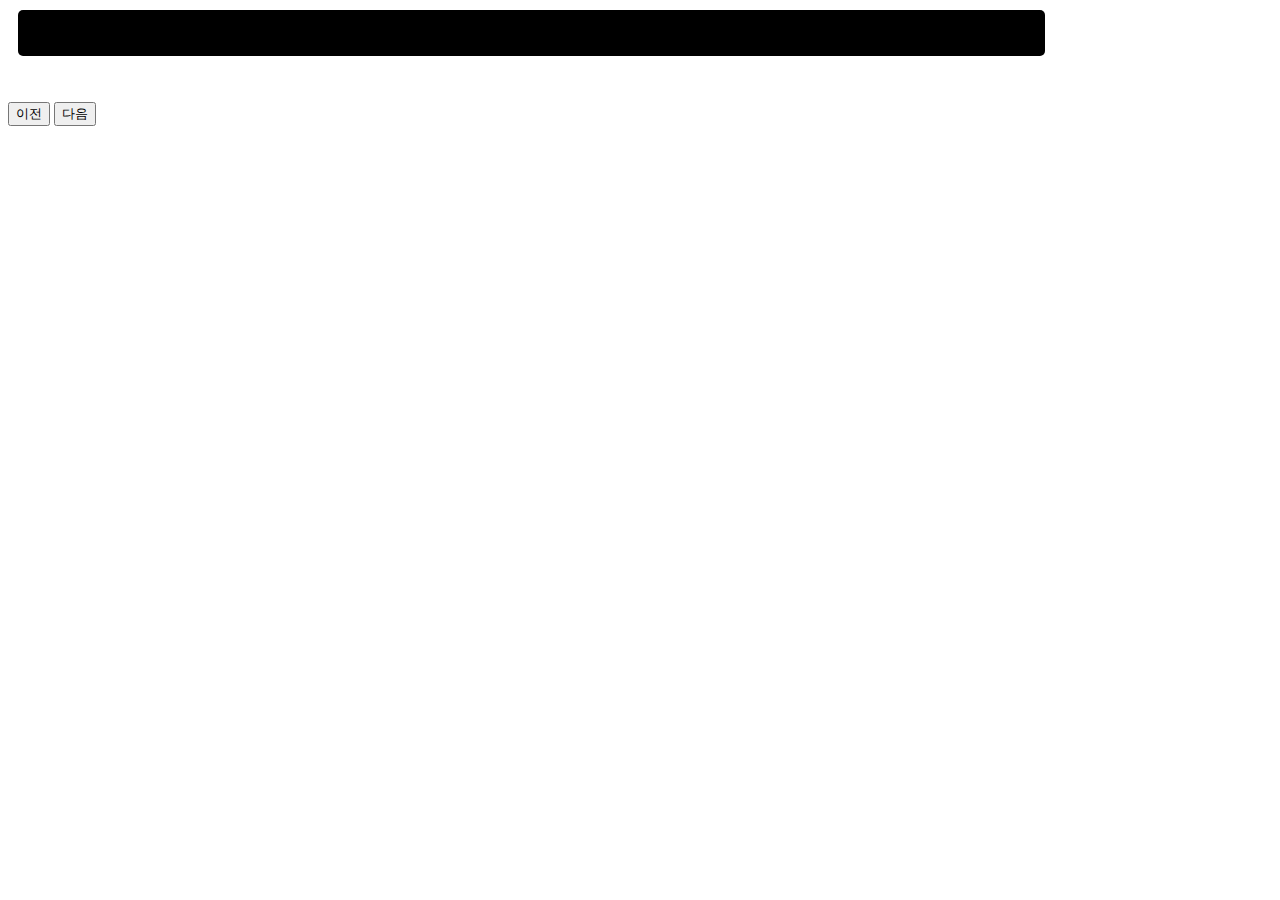
<file: progress.html>
<!DOCTYPE html>
<html lang="en">
<head>
    <meta charset="UTF-8">
    <meta http-equiv="X-UA-Compatible" content="IE=edge">
    <meta name="viewport" content="width=device-width, initial-scale=1.0">
    <title>Progress example</title>
    <link rel="stylesheet" href="progress.css">
</head>
<body>
    <div class="progress-bar">
        <span style="width: 0%"></span>
    </div>

    <br/>
    <br/>
    <button id="prev">이전</button>
    <button id="next">다음</button>

    <script type="module" src="progress.js"></script>
</body>
</html>
</file>
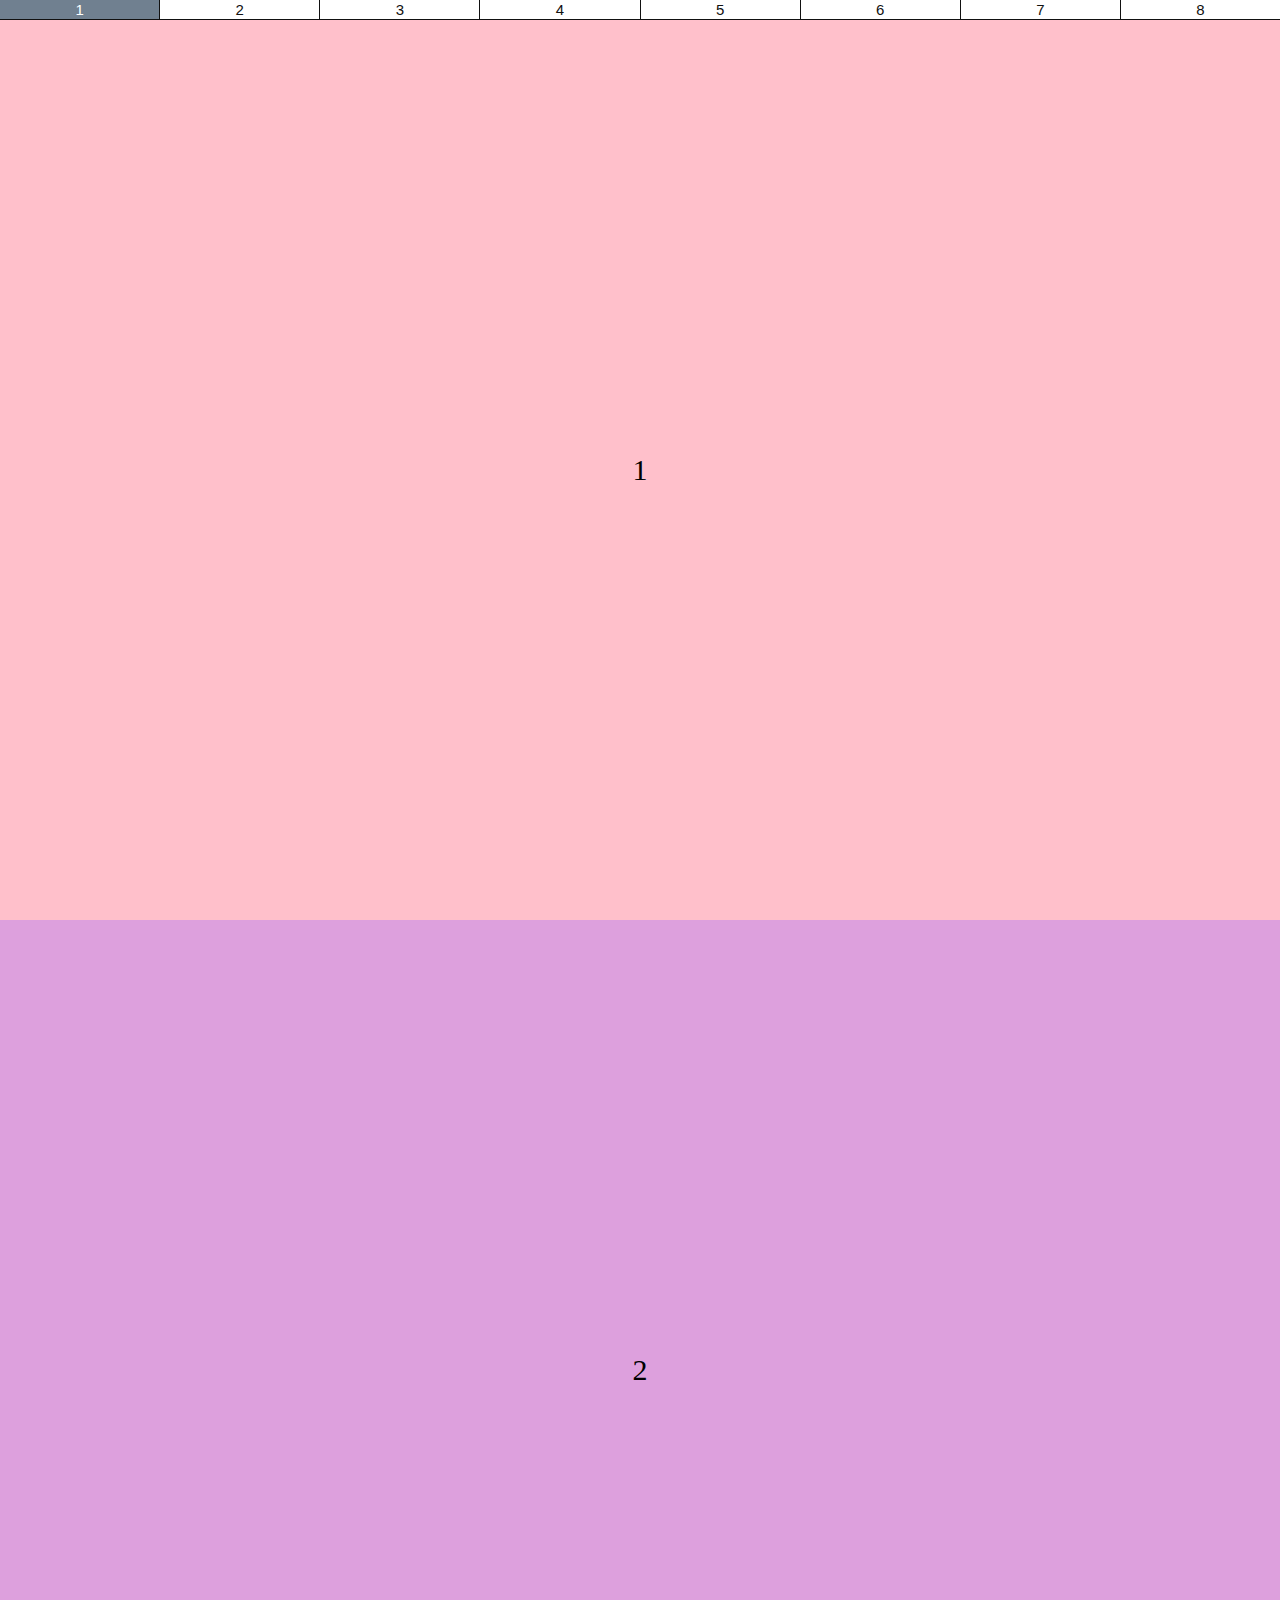
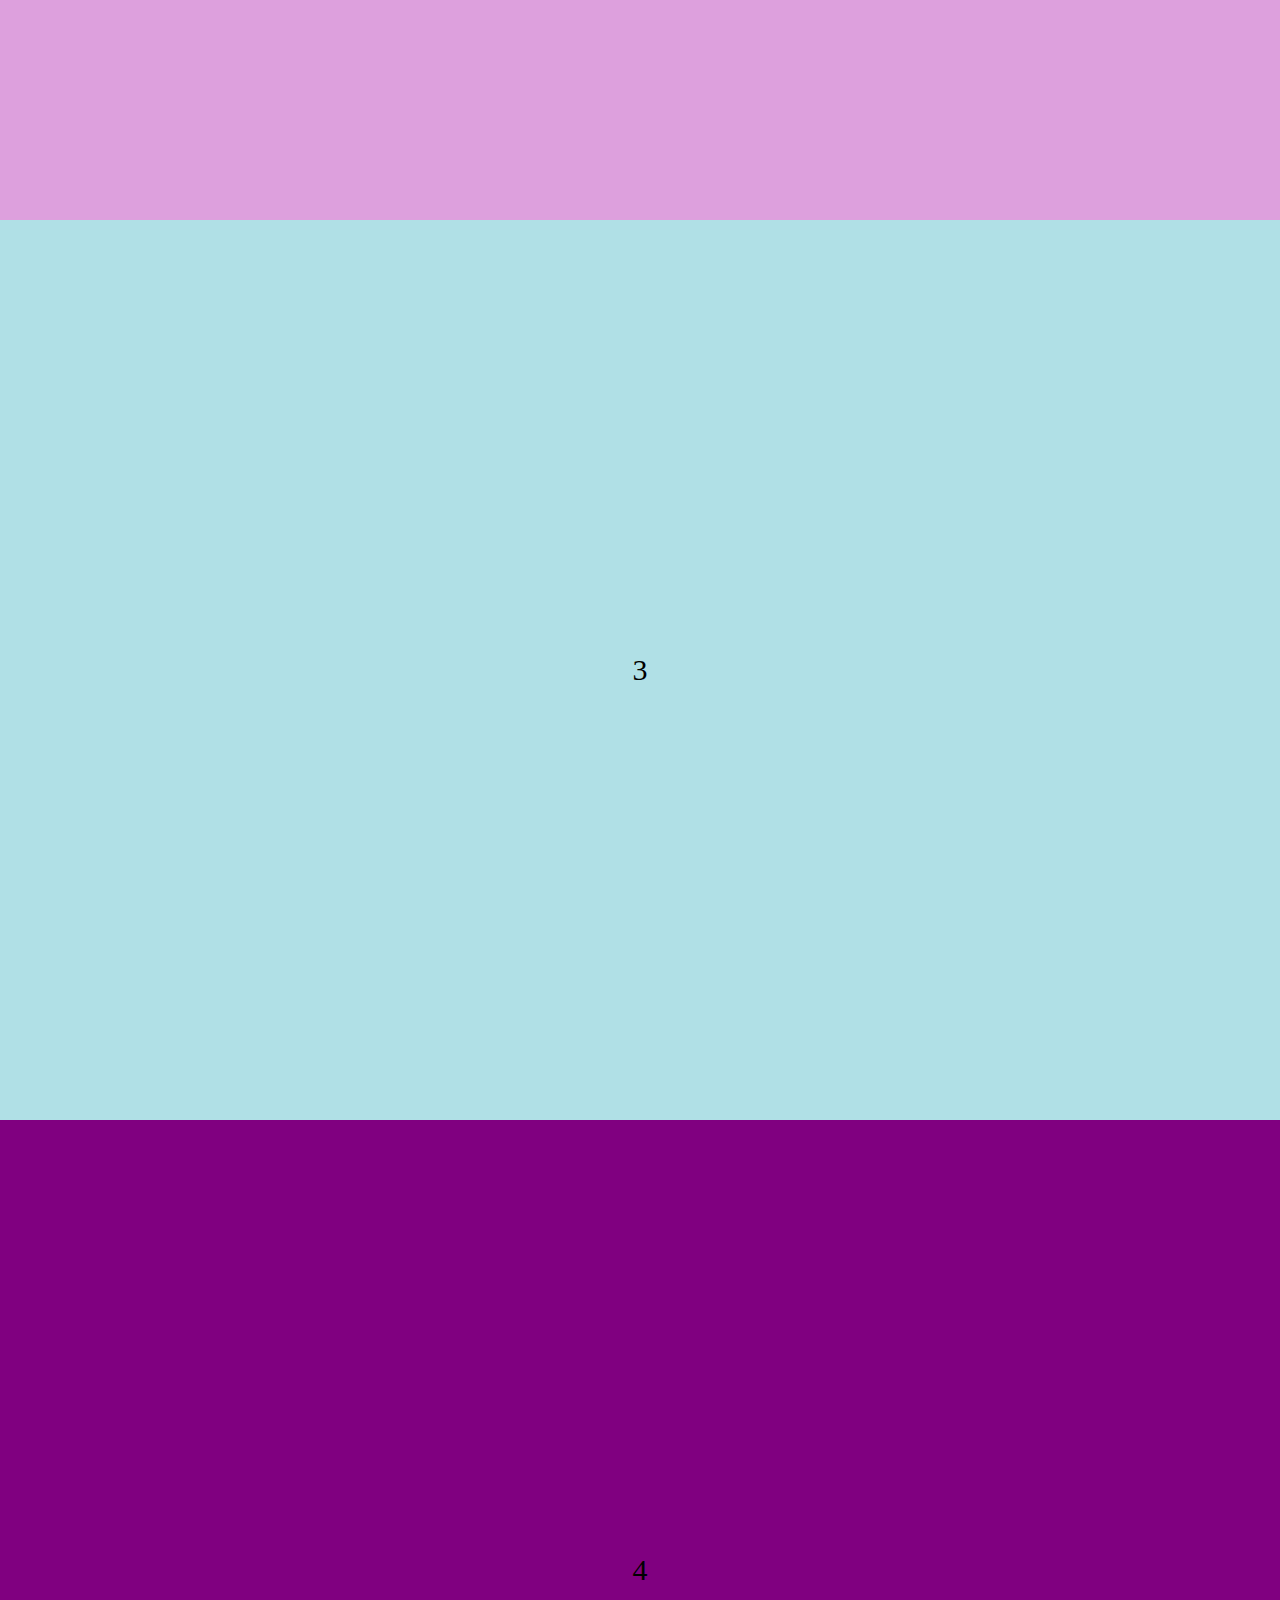
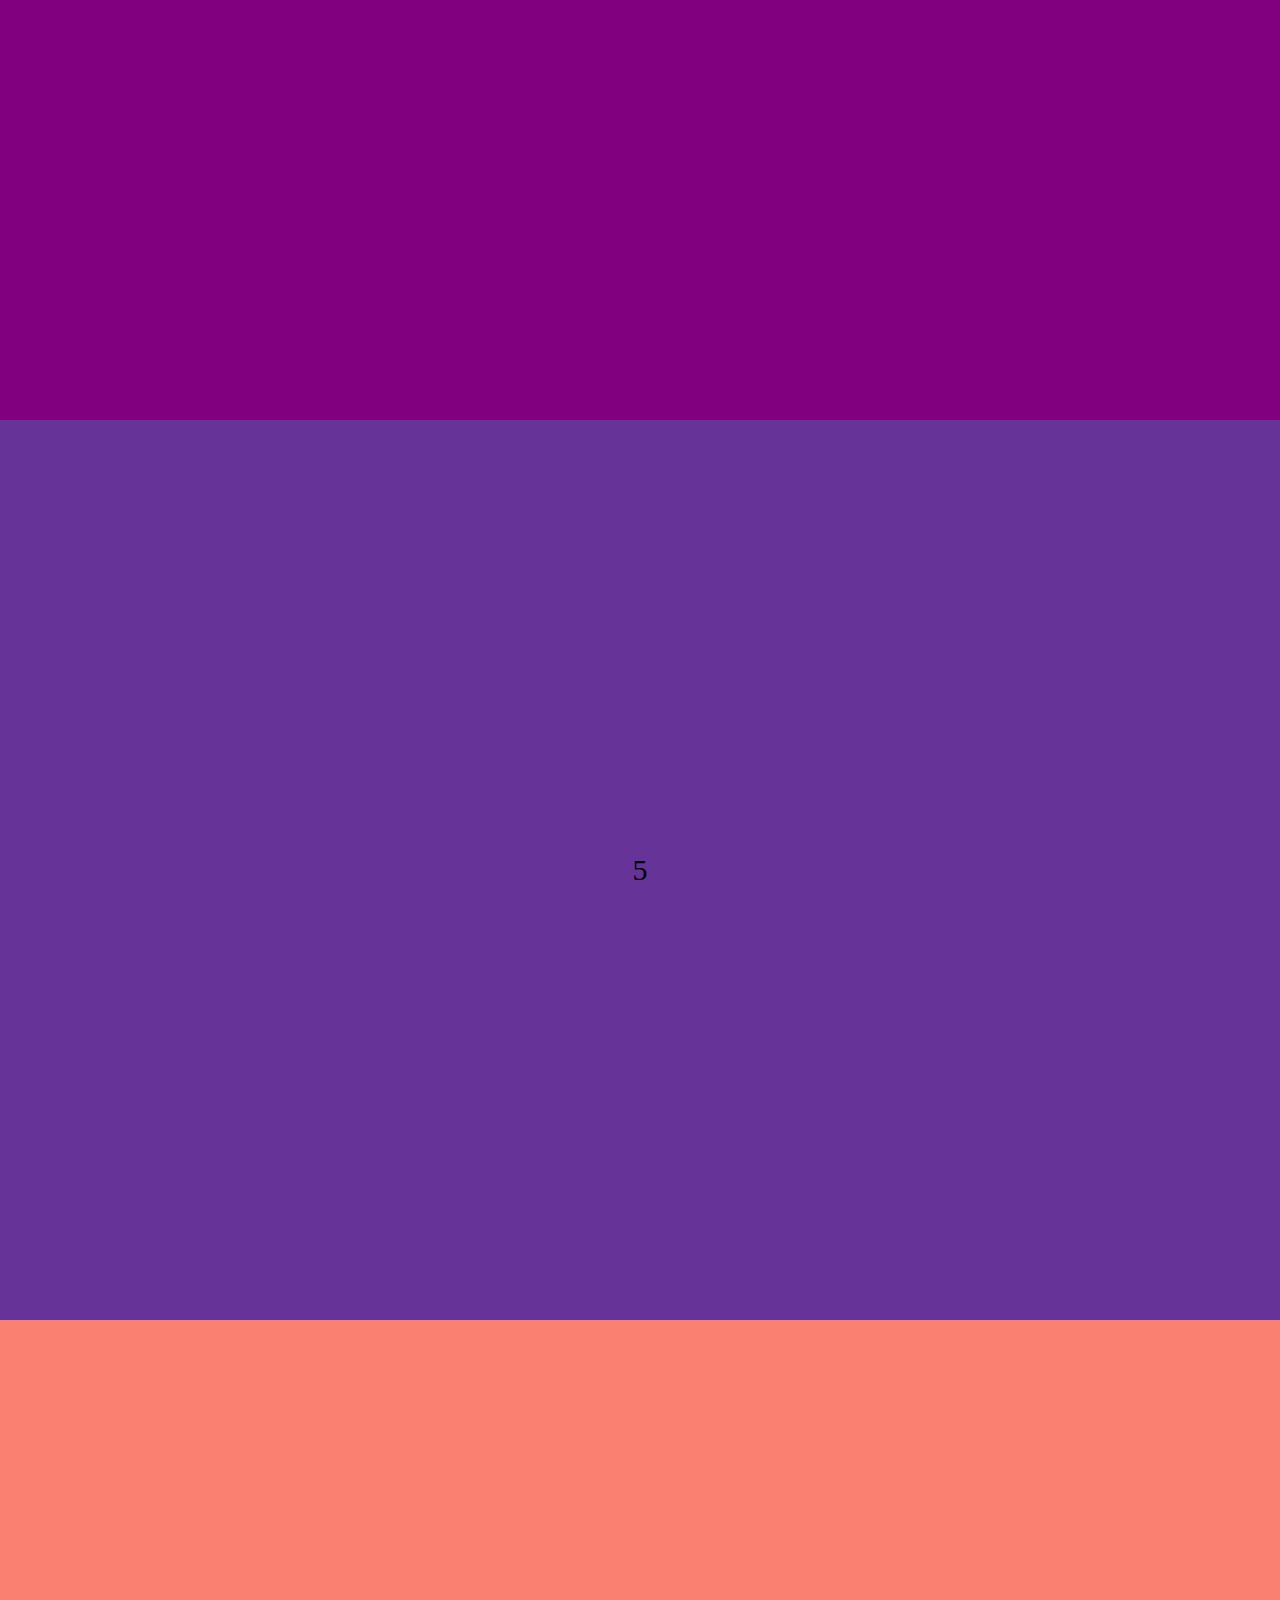
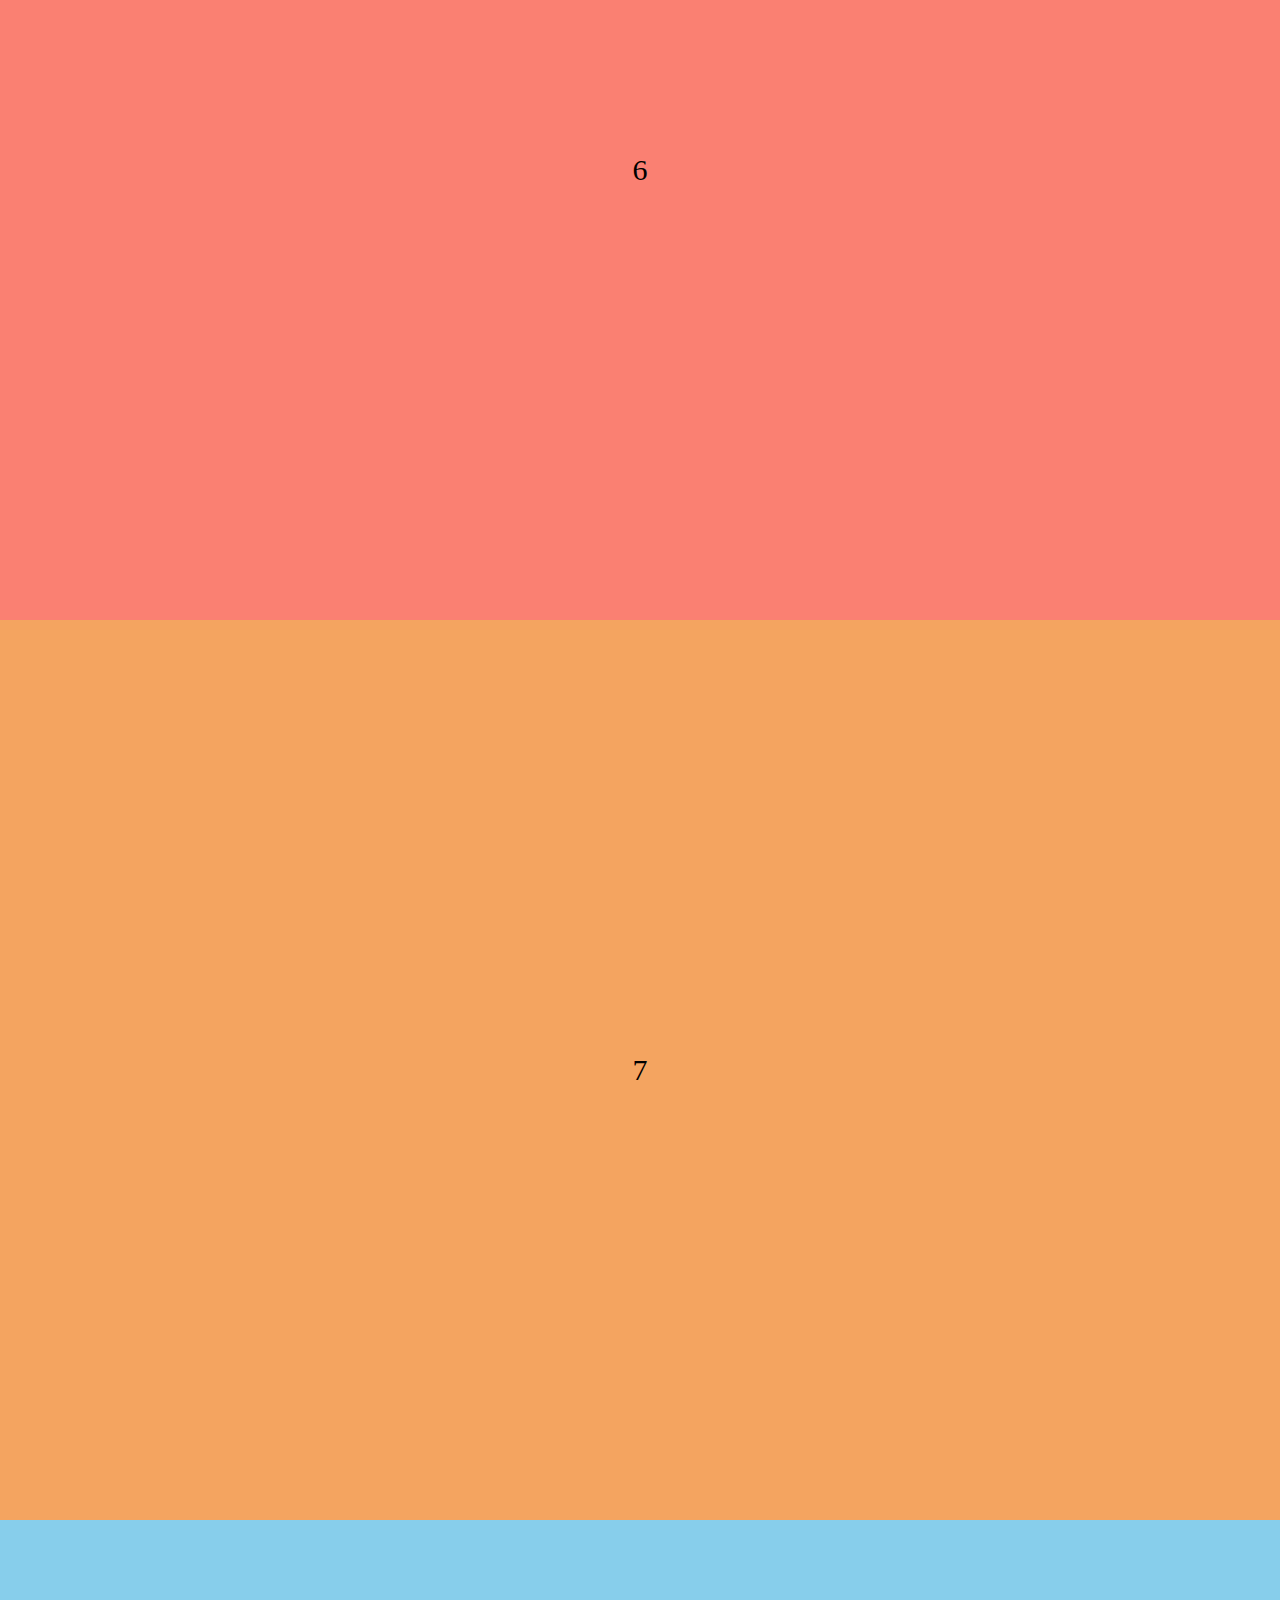
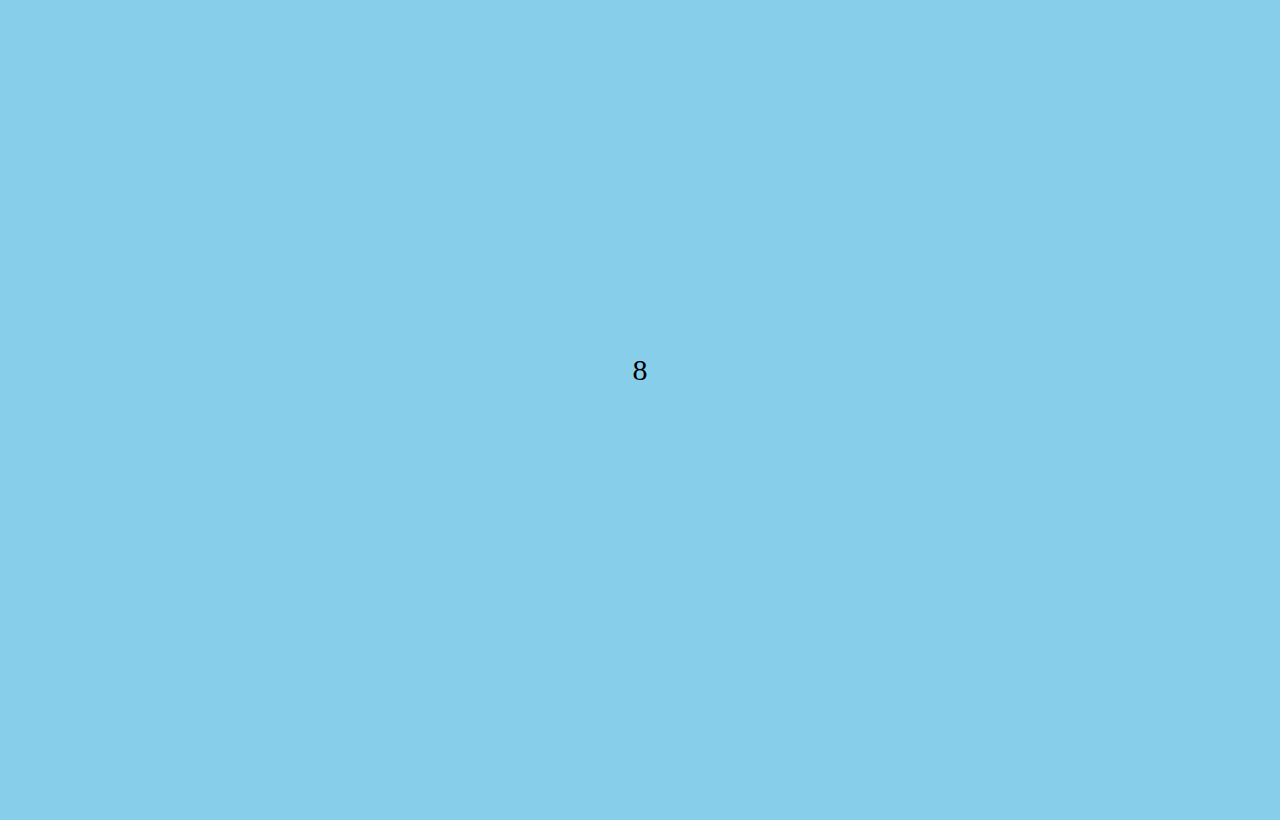
<file: scrollSpy/scrollSpy.html>
<!DOCTYPE html>
<html lang="en">
<head>
    <meta charset="UTF-8">
    <meta http-equiv="X-UA-Compatible" content="IE=edge">
    <meta name="viewport" content="width=device-width, initial-scale=1.0">
    <title>ScrollSpy</title>
    <link rel="stylesheet" href="scrollSpy.css">
</head>
<body>
    <div class="app">
        <ul class="nav">
            <li class="on" id="nav-item"><button class="nav-btn">1</button></li>
            <li id="nav-item"><button class="nav-btn">2</button></li>
            <li id="nav-item"><button class="nav-btn">3</button></li>
            <li id="nav-item"><button class="nav-btn">4</button></li>
            <li id="nav-item"><button class="nav-btn">5</button></li>
            <li id="nav-item"><button class="nav-btn">6</button></li>
            <li id="nav-item"><button class="nav-btn">7</button></li>
            <li id="nav-item"><button class="nav-btn">8</button></li>
        </ul>
        <div class="container">
            <div class="content">1</div>
            <div class="content">2</div>
            <div class="content">3</div>
            <div class="content">4</div>
            <div class="content">5</div>
            <div class="content">6</div>
            <div class="content">7</div>
            <div class="content">8</div>
        </div>
    </div>

    <script type="module" src="scrollSpy.js"></script>
</body>
</html>
</file>
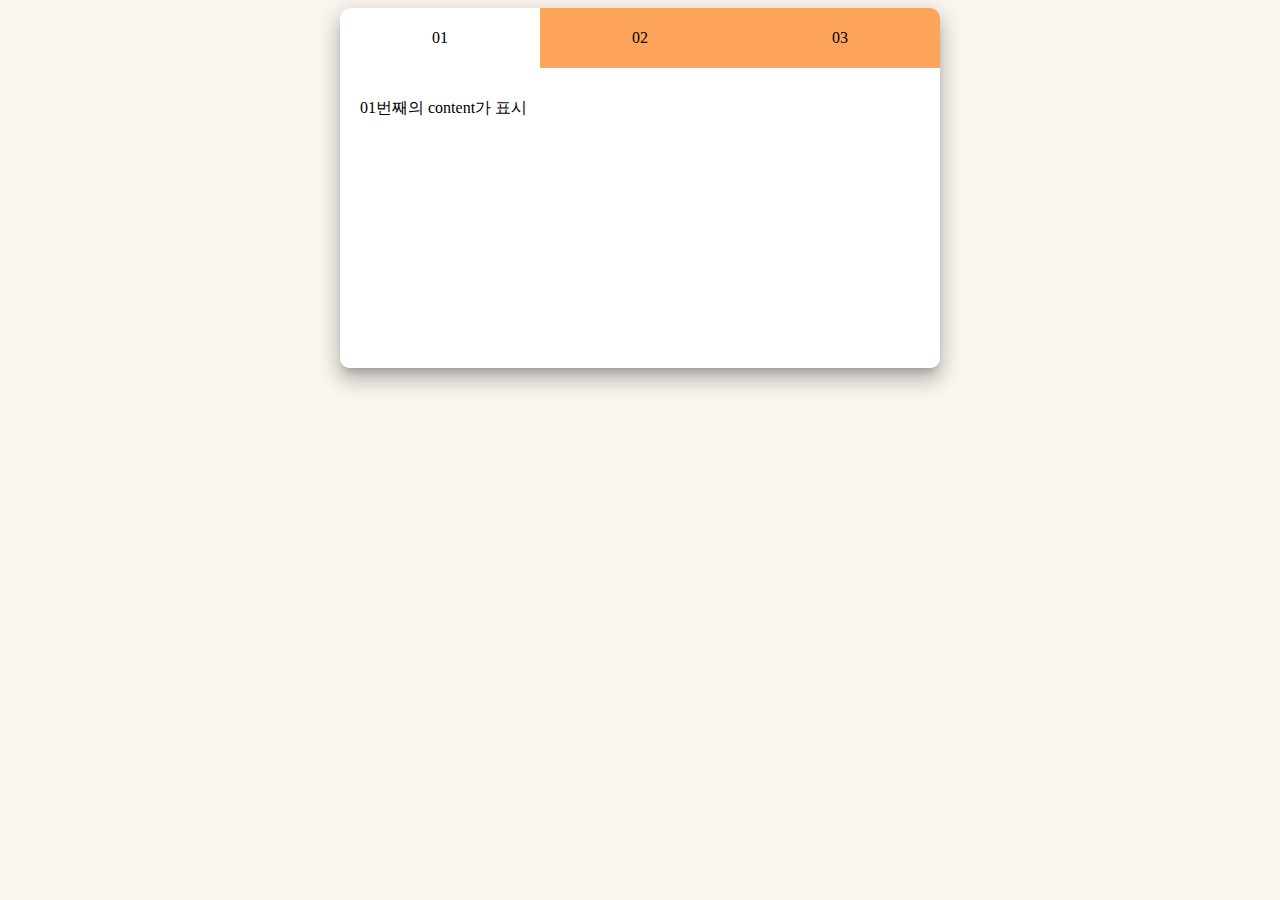
<file: tabstyle/tab.html>
<!DOCTYPE html>
<html lang="en">
<head>
    <meta charset="UTF-8">
    <meta http-equiv="X-UA-Compatible" content="IE=edge">
    <meta name="viewport" content="width=device-width, initial-scale=1.0">
    <link rel="stylesheet" href="tab.css"/>
    <title>Document</title>
</head>
<body>
    <div class="tabs">
        <nav>
            <div class="tab" data-index="0">01</div>
            <div class="tab" data-index="1">02</div>
            <div class="tab" data-index="2">03</div>
            <span class="glider"></span>
        </nav>
        <div class="tab-content active">
            01번째의 content가 표시
        </div>
        <div class="tab-content">
            02번째의 content가 표시
        </div>
        <div class="tab-content">
            03번째의 content가 표시
        </div>
    </div>  
    <script src="tab.js"></script>
</body>
</html>
</file>
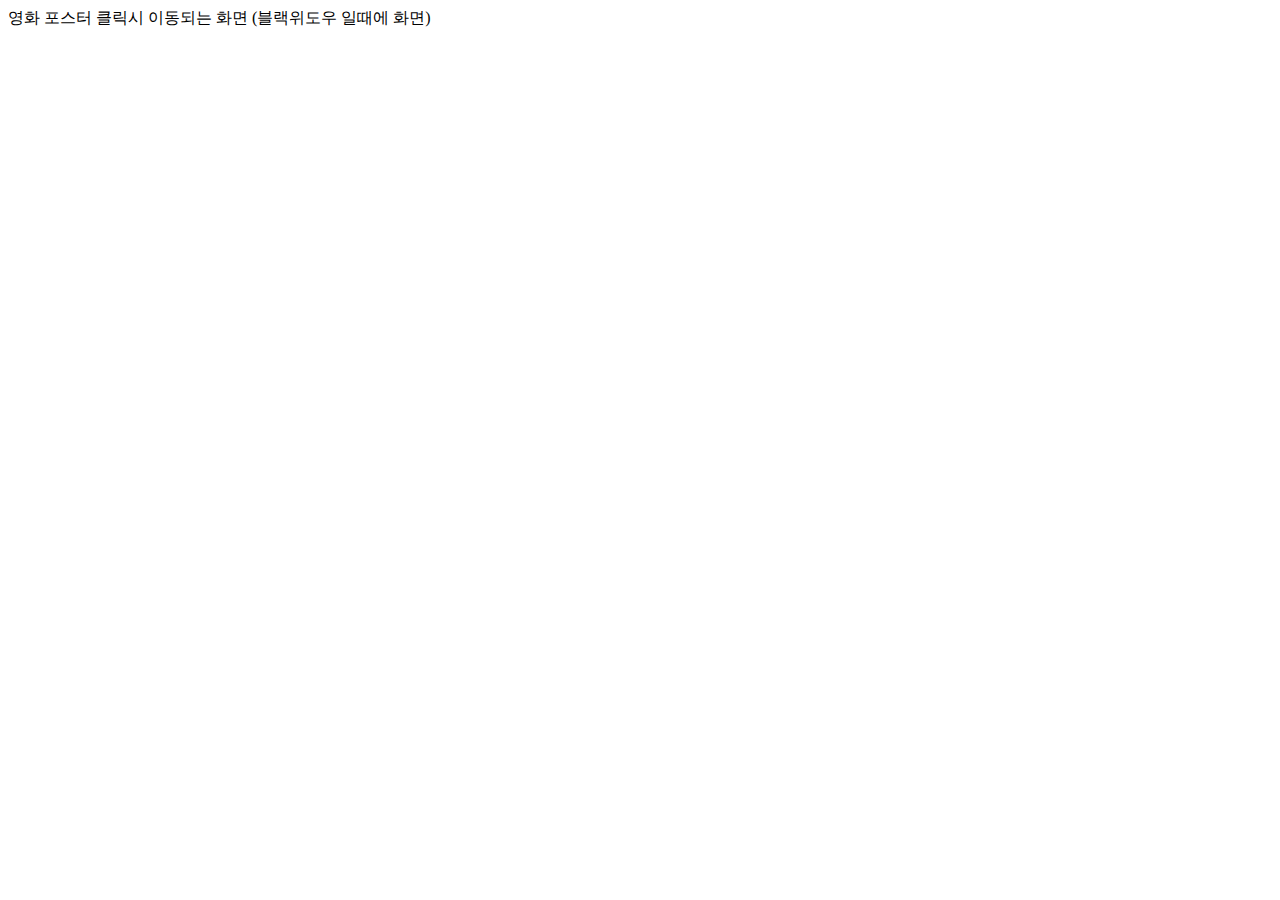
<file: 슬라이더/link.html>
<!DOCTYPE html>
<html lang="en">
<head>
    <meta charset="UTF-8">
    <meta http-equiv="X-UA-Compatible" content="IE=edge">
    <meta name="viewport" content="width=device-width, initial-scale=1.0">
    <title>Document</title>
</head>
<body>
    <!--포스터 클릭시 이동되는 화면이다-->
    영화 포스터 클릭시 이동되는 화면 (블랙위도우 일때에 화면)
</body>
</html>
</file>
<file: progress.css>
.progress-bar{
    position: relative;
    background-color: black;
    width: 80%;
    height: 30px;
    padding : 8px;
    border-radius: 5px;
    margin: 10px;
    overflow: hidden;
}

.progress-bar > span{
    display: block;
    background-color: blanchedalmond;
    height: 100%;
    border-radius: 5px;
    overflow: hidden;
    transition: width 1s;
}
</file>
<file: scrollSpy/scrollSpy.css>
body {
    margin: 0;
    padding: 0;
}

.app{
    display: relative;
    height: fit-content;
}
.nav {
    /* position: -webkit-sticky;
    position: sticky; */
    position: fixed;
    display: flex;
    flex-direction: row;
    flex-wrap: wrap;
    width: 100vw;
    top: 0;
    left: 0;
    margin: 0;
    padding: 0;
    height: 50px;
    list-style: none;
    z-index: 100;
    border-style: none;
}

#nav-item{
    position: relative;
    flex-grow: 1;
}

.nav-btn{
    background-color: #fff;
    color: #111;
    width: 100%;
    font-size: 15px;
    border-top: 0;
    border-left : 0;
    border-bottom: 1px solid #111;
    border-right: 1px solid #111;
}

.on .nav-btn{
    background-color: slategrey;
    color: #fff;
}

.nav > li:last-child .nav-btn{
    border-right: none;
}
.container{
    position:absolute;
    top: 20px;
}
.content{
    display: flex;
    width:100vw;
    text-align: center;
    justify-content: center;
    align-items: center;
    height: 100vh;
    font-size: 30px;
}

.container > div:nth-child(1){
    background-color: pink;
}

.container > div:nth-child(2){
    background-color: plum;
}

.container > div:nth-child(3){
    background-color: powderblue;
}
.container > div:nth-child(4){
    background-color: purple;
}
.container > div:nth-child(5){
    background-color: rebeccapurple;
}
.container > div:nth-child(6){
    background-color: salmon;
}
.container > div:nth-child(7){
    background-color: sandybrown;
}
.container > div:nth-child(8){
    background-color: skyblue;
}
</file>
<file: tabstyle/tab.css>
*,
*:after,
*:before{
    box-sizing: border-box;
}

body{
    font-weight: 300;
    background-color: #FBF6F0;
}

.tabs{
    --tab-width: 200;
    --tab-length: 3;
    width: calc(var(--tab-width) * var(--tab-length) * 1px);
    margin: 0 auto;
    box-shadow: 0 7px 8px -4px rgba(0,0,0,0.2), 
    0 13px 19px 2px rgba(0,0,0,0.14),
    0 5px 24px 4px rgba(0,0,0,0.12);
    border-radius: 10px;
    overflow: hidden;
}

.tabs>nav{
    display: flex;
    position: relative;
    background-color: #FFA45B;
}

.tab{
    width: calc(var(--tab-width) * 1px);
    height: 60px;
    line-height: 60px;
    text-align: center;
    cursor: pointer;
    transition: color 0.15s ease-in;
    z-index: 10;
}

.glider{
    position: absolute;
    top: 0;
    left: 0;
    height: 60px;
    width: calc(var(--tab-width) * 1px);
    background-color: #fff;
    transition: 0.25s ease-out;
}
/*tab-content가 해당 tab이 클릭 되었을 때만 표기가 되어야 하기 때문에
display:none을 기본설정으로 한다 */
.tab-content{
    min-height: 300px;
    line-height: 2.5;
    background-color: #fff;
    padding: 20px;
    display: none;
}
/*tab이 클릭되었을 때 해당 tab-content의 classList에 acitve class를 추가한다*/
.tab-content.active{
    display: block;
}
</file>
